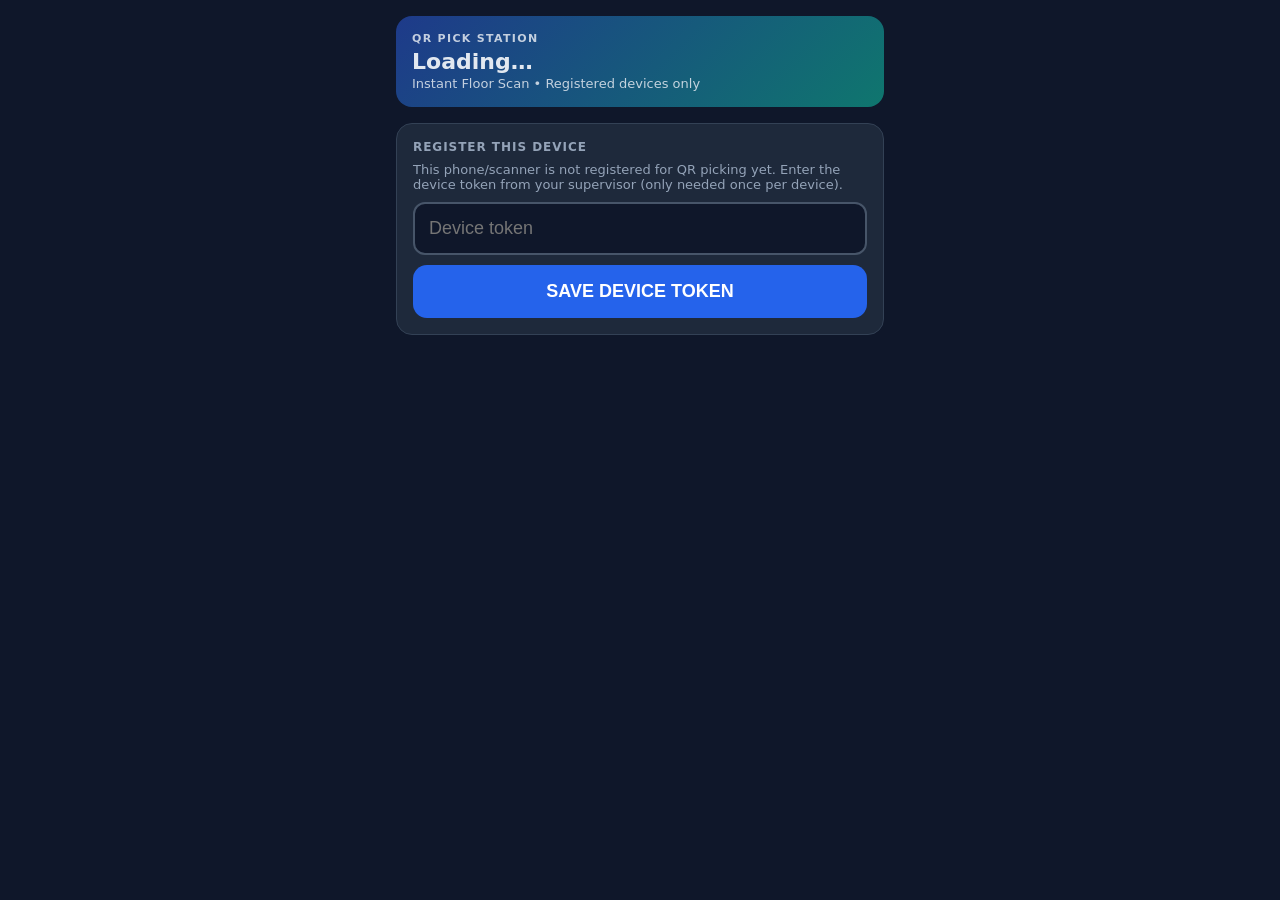
<file: services/picking-service/app/static/pick.html>
<!DOCTYPE html>
<html lang="en">
<head>
  <meta charset="UTF-8" />
  <meta name="viewport" content="width=device-width, initial-scale=1, maximum-scale=1" />
  <title>QR Pick • Warehouse OS</title>
  <link rel="icon" href="/favicon.ico" />
  <style>
    * { box-sizing: border-box; }
    body { margin: 0; font-family: system-ui, -apple-system, "Segoe UI", Roboto, sans-serif; background: #0f172a; color: #e2e8f0; }
    .wrap { max-width: 520px; margin: 0 auto; padding: 16px; }
    header { background: linear-gradient(135deg, #1e3a8a, #0f766e); border-radius: 16px; padding: 16px; margin-bottom: 16px; }
    header .tag { font-size: 11px; letter-spacing: .12em; text-transform: uppercase; opacity: .85; font-weight: 800; }
    header h1 { margin: 4px 0 2px; font-size: 22px; }
    header .who { font-size: 13px; opacity: .85; }
    .card { background: #1e293b; border: 1px solid #334155; border-radius: 16px; padding: 16px; margin-bottom: 14px; }
    label.step { display: block; font-size: 12px; font-weight: 800; letter-spacing: .08em; text-transform: uppercase; color: #94a3b8; margin-bottom: 8px; }
    input[type=text] { width: 100%; font-size: 22px; font-weight: 700; padding: 14px; border-radius: 12px; border: 2px solid #475569; background: #0f172a; color: #fff; text-transform: uppercase; }
    input[type=text]:focus { outline: none; border-color: #38bdf8; }
    .hint { font-size: 13px; margin-top: 8px; color: #94a3b8; min-height: 18px; }
    .hint.warn { color: #fbbf24; }
    .chips { display: flex; flex-wrap: wrap; gap: 6px; margin-top: 10px; }
    .chip { border: 1.5px solid #475569; background: #0f172a; color: #e2e8f0; border-radius: 10px; padding: 7px 11px; font-size: 13px; font-weight: 800; cursor: pointer; }
    .chip.sel { border-color: #38bdf8; background: #0c4a6e; color: #fff; }
    .grid { display: grid; grid-template-columns: repeat(2, 1fr); gap: 10px; }
    .opt { border: 2px solid #475569; background: #0f172a; color: #e2e8f0; border-radius: 12px; padding: 14px 10px; font-size: 18px; font-weight: 800; cursor: pointer; text-align: center; }
    .opt small { display: block; font-size: 12px; font-weight: 600; color: #94a3b8; margin-top: 4px; }
    .opt.sel { border-color: #22c55e; background: #14532d; }
    .opt.sel small { color: #bbf7d0; }
    .opt:disabled { opacity: .35; cursor: not-allowed; }
    .qty { display: flex; align-items: center; gap: 10px; }
    .qty button { flex: 0 0 64px; height: 56px; font-size: 28px; font-weight: 800; border-radius: 12px; border: 2px solid #475569; background: #0f172a; color: #fff; cursor: pointer; }
    .qty input { flex: 1 1 auto; min-width: 0; width: 100%; text-align: center; font-size: 26px; font-weight: 800; padding: 10px; border-radius: 12px; border: 2px solid #475569; background: #0f172a; color: #fff; -moz-appearance: textfield; appearance: textfield; }
    .qty input::-webkit-outer-spin-button, .qty input::-webkit-inner-spin-button { -webkit-appearance: none; margin: 0; }
    #saveBtn { width: 100%; padding: 18px; font-size: 20px; font-weight: 900; border: 0; border-radius: 14px; background: #16a34a; color: #fff; cursor: pointer; letter-spacing: .04em; }
    #saveBtn:disabled { background: #334155; color: #94a3b8; cursor: not-allowed; }
    .alert { border-radius: 12px; padding: 14px; font-size: 15px; font-weight: 600; margin-bottom: 14px; display: none; }
    .alert.ok { display: block; background: #14532d; border: 1px solid #22c55e; color: #dcfce7; }
    .alert.err { display: block; background: #7f1d1d; border: 1px solid #ef4444; color: #fee2e2; }
    .hidden { display: none; }
    a { color: #7dd3fc; }
  </style>
</head>
<body>
<div class="wrap">
  <header>
    <div class="tag" id="stationCodeTag">QR Pick Station</div>
    <h1 id="stationLabel">Loading…</h1>
    <div class="who" id="deviceLine">Instant Floor Scan • Registered devices only</div>
  </header>

  <div id="alert" class="alert"></div>

  <form id="deviceForm" class="card hidden" autocomplete="off">
    <label class="step" for="deviceToken">Register this device</label>
    <div class="hint" style="margin:0 0 10px">This phone/scanner is not registered for QR picking yet. Enter the device token from your supervisor (only needed once per device).</div>
    <input type="password" id="deviceToken" placeholder="Device token" required
      style="width:100%;font-size:18px;padding:14px;border-radius:12px;border:2px solid #475569;background:#0f172a;color:#fff;margin-bottom:10px" />
    <button type="submit" id="deviceSaveBtn" style="width:100%;padding:16px;font-size:18px;font-weight:900;border:0;border-radius:14px;background:#2563eb;color:#fff;cursor:pointer">SAVE DEVICE TOKEN</button>
  </form>

  <form id="pickForm" autocomplete="off">
    <div class="card">
      <label class="step" for="style">1 · Enter or Tap Style</label>
      <input type="text" id="style" list="styleList" placeholder="e.g. A12501" required />
      <datalist id="styleList"></datalist>
      <div class="hint" id="styleHint"></div>
      <div class="chips" id="styleChips"></div>
    </div>

    <div class="card">
      <label class="step">2 · Which level did you take it from?</label>
      <div class="grid" id="levels"></div>
    </div>

    <div class="card hidden" id="variantCard">
      <label class="step">3 · Size / Color</label>
      <div class="grid" id="variants"></div>
    </div>

    <div class="card">
      <label class="step" for="qty">Pieces taken</label>
      <div class="qty">
        <button type="button" id="minus">−</button>
        <input type="number" id="qty" min="1" value="1" inputmode="numeric" />
        <button type="button" id="plus">+</button>
      </div>
    </div>

    <button type="submit" id="saveBtn" disabled>SAVE &amp; DEDUCT STOCK</button>
  </form>
</div>

<script>
  const code = decodeURIComponent(location.pathname.split("/").filter(Boolean).pop());
  const api = `/pick/api/s/${encodeURIComponent(code)}`;
  let station = null, items = [];
  const state = { level: null, itemId: null };

  const $ = (id) => document.getElementById(id);
  const esc = (s) => String(s ?? "").replace(/[&<>"']/g, (c) => ({ "&": "&amp;", "<": "&lt;", ">": "&gt;", '"': "&quot;", "'": "&#39;" }[c]));

  // ---- Registered-device token (stored on this phone only; sent as X-Device-Token) ----
  const TOKEN_KEY = "wh_pick_device_token";
  let memoryToken = "";
  function getDeviceToken() {
    try { return localStorage.getItem(TOKEN_KEY) || memoryToken; } catch (e) { return memoryToken; }
  }
  function setDeviceToken(t) {
    memoryToken = t || "";
    try { if (t) localStorage.setItem(TOKEN_KEY, t); else localStorage.removeItem(TOKEN_KEY); } catch (e) { /* private mode */ }
  }
  function deviceHeaders(extra) {
    return Object.assign({ "X-Device-Token": getDeviceToken() }, extra || {});
  }
  // Optional one-time setup link: /pick/s/<code>#device_token=<token> (fragment is never sent to the server)
  (function readTokenFromLink() {
    const m = location.hash.match(/device_token=([^&]+)/);
    if (m) {
      setDeviceToken(decodeURIComponent(m[1]));
      history.replaceState(null, "", location.pathname + location.search);
    }
  })();
  function showDeviceSetup(message) {
    $("pickForm").classList.add("hidden");
    $("deviceForm").classList.remove("hidden");
    if (message) showAlert(esc(message), false);
  }
  $("deviceForm").addEventListener("submit", (e) => {
    e.preventDefault();
    const t = $("deviceToken").value.trim();
    if (!t) return;
    setDeviceToken(t);
    $("deviceToken").value = "";
    $("deviceForm").classList.add("hidden");
    $("pickForm").classList.remove("hidden");
    clearAlert();
    load();
  });

  function showAlert(msg, ok) {
    const a = $("alert");
    a.className = "alert " + (ok ? "ok" : "err");
    a.innerHTML = msg;
    window.scrollTo({ top: 0, behavior: "smooth" });
  }
  function clearAlert() { $("alert").className = "alert"; }

  const styleVal = () => $("style").value.trim().toUpperCase();
  const rowsFor = (style, level) => items.filter((i) => i.style.toUpperCase() === style && (level == null || String(i.level) === String(level)));

  async function load() {
    if (!getDeviceToken()) { showDeviceSetup(); return; }
    const res = await fetch(api, { headers: deviceHeaders() });
    const data = await res.json();
    if (res.status === 401) { setDeviceToken(""); showDeviceSetup(data.detail || "Device token not accepted."); return; }
    if (!res.ok) { showAlert(esc(data.detail || "Could not load station."), false); return; }
    station = data.station; items = data.items;
    $("stationCodeTag").textContent = `QR Pick Station • ${station.code}`;
    $("stationLabel").textContent = station.label;
    $("deviceLine").textContent = `Instant Floor Scan • Device: ${data.device || "registered"}`;
    const styles = [...new Set(items.filter((i) => i.quantity > 0).map((i) => i.style.toUpperCase()))].sort();
    $("styleList").innerHTML = styles.map((s) => `<option value="${esc(s)}">`).join("");
    render();
  }

  function render() {
    const style = styleVal();
    const known = style && rowsFor(style).length > 0;
    const activeStyles = [...new Set(items.filter((i) => i.quantity > 0).map((i) => i.style.toUpperCase()))].sort();

    // Quick-tap style chips for styles stocked in this section
    $("styleChips").innerHTML = activeStyles.map((s) => {
      const qty = rowsFor(s).reduce((n, r) => n + r.quantity, 0);
      return `<button type="button" class="chip ${style === s ? "sel" : ""}" data-style="${esc(s)}">${esc(s)} (${qty})</button>`;
    }).join("");

    // Style hint
    const hint = $("styleHint");
    if (!style) {
      hint.className = "hint";
      hint.textContent = activeStyles.length
        ? `Tap a stocked style below or type the style code (${activeStyles.length} styles in this section).`
        : "Type the style printed on the box.";
    } else if (!known) {
      hint.className = "hint warn";
      hint.textContent = `${style} is not recorded in Line ${station.line} • Sec ${station.section}.`;
    } else {
      const total = rowsFor(style).reduce((n, r) => n + r.quantity, 0);
      hint.className = "hint";
      hint.textContent = `${total} pcs of ${style} in Line ${station.line} • Sec ${station.section}.`;
    }

    // Levels
    if (state.level && known && rowsFor(style, state.level).length === 0) { state.level = null; state.itemId = null; }
    $("levels").innerHTML = station.levels.map((lv) => {
      const rows = known ? rowsFor(style, lv) : [];
      const qty = rows.reduce((n, r) => n + r.quantity, 0);
      const sub = !style ? "&nbsp;" : rows.length ? `${qty} pcs` : "not here";
      const disabled = known && rows.length === 0;
      return `<button type="button" class="opt ${state.level === lv ? "sel" : ""}" data-level="${lv}" ${disabled ? "disabled" : ""}>Level ${lv}<small>${sub}</small></button>`;
    }).join("");

    // Auto-select level if the style only exists on 1 level in this section
    if (known && !state.level) {
      const populatedLevels = station.levels.filter((lv) => rowsFor(style, lv).some((r) => r.quantity > 0));
      if (populatedLevels.length === 1) {
        state.level = populatedLevels[0];
        return render();
      }
    }

    // Variants (size/color) when several rows match at the chosen level
    const variants = known && state.level ? rowsFor(style, state.level) : [];
    if (variants.length === 1) state.itemId = variants[0].item_id;
    else if (!variants.some((v) => v.item_id === state.itemId)) state.itemId = null;
    $("variantCard").classList.toggle("hidden", variants.length <= 1);
    $("variants").innerHTML = variants.length > 1 ? variants.map((v) =>
      `<button type="button" class="opt ${state.itemId === v.item_id ? "sel" : ""}" data-item="${v.item_id}" ${v.quantity < 1 ? "disabled" : ""}>Size ${esc(v.size)}<small>${esc(v.color)} · ${v.quantity} pcs</small></button>`
    ).join("") : "";

    const qty = parseInt($("qty").value, 10);
    $("saveBtn").disabled = !(style && state.level && qty >= 1 && (variants.length <= 1 || state.itemId));
  }

  $("style").addEventListener("input", () => { clearAlert(); state.level = null; state.itemId = null; render(); });
  $("styleChips").addEventListener("click", (e) => {
    const b = e.target.closest("[data-style]"); if (!b) return;
    $("style").value = b.dataset.style;
    clearAlert(); state.level = null; state.itemId = null; render();
  });
  $("levels").addEventListener("click", (e) => {
    const b = e.target.closest("[data-level]"); if (!b || b.disabled) return;
    state.level = b.dataset.level; state.itemId = null; render();
  });
  $("variants").addEventListener("click", (e) => {
    const b = e.target.closest("[data-item]"); if (!b || b.disabled) return;
    state.itemId = parseInt(b.dataset.item, 10); render();
  });
  $("minus").onclick = () => { $("qty").value = Math.max(1, (parseInt($("qty").value, 10) || 1) - 1); render(); };
  $("plus").onclick = () => { $("qty").value = (parseInt($("qty").value, 10) || 0) + 1; render(); };
  $("qty").addEventListener("input", render);

  $("pickForm").addEventListener("submit", async (e) => {
    e.preventDefault();
    const btn = $("saveBtn"); btn.disabled = true; btn.textContent = "SAVING…";
    const body = { style: styleVal(), level: state.level, quantity: parseInt($("qty").value, 10), item_id: state.itemId };
    try {
      const res = await fetch(`${api}/picks`, {
        method: "POST",
        headers: deviceHeaders({ "Content-Type": "application/json" }), body: JSON.stringify(body),
      });
      const data = await res.json();
      if (res.status === 401) {
        setDeviceToken("");
        showDeviceSetup(data.detail || "Device token not accepted. Nothing was saved.");
        return;
      }
      if (!res.ok) {
        const d = data.detail;
        showAlert(esc(typeof d === "object" && d ? d.message : d || "Save failed."), false);
      } else {
        showAlert(`✔ Saved: took <b>${data.picked}</b> × <b>${esc(data.style)}</b> (size ${esc(data.size)}) from Line ${esc(station.line)} • Sec ${esc(station.section)} • Level ${esc(data.level)}.<br>${data.quantity_after} pcs left there.`, true);
        $("style").value = ""; $("qty").value = 1; state.level = null; state.itemId = null;
        btn.textContent = "SAVE & DEDUCT STOCK"; render();
      }
      await load();
    } catch (err) {
      showAlert("Network error — check Wi-Fi and try again.", false);
    } finally {
      btn.textContent = "SAVE & DEDUCT STOCK"; render();
    }
  });

  load();
</script>
</body>
</html>
</file>
